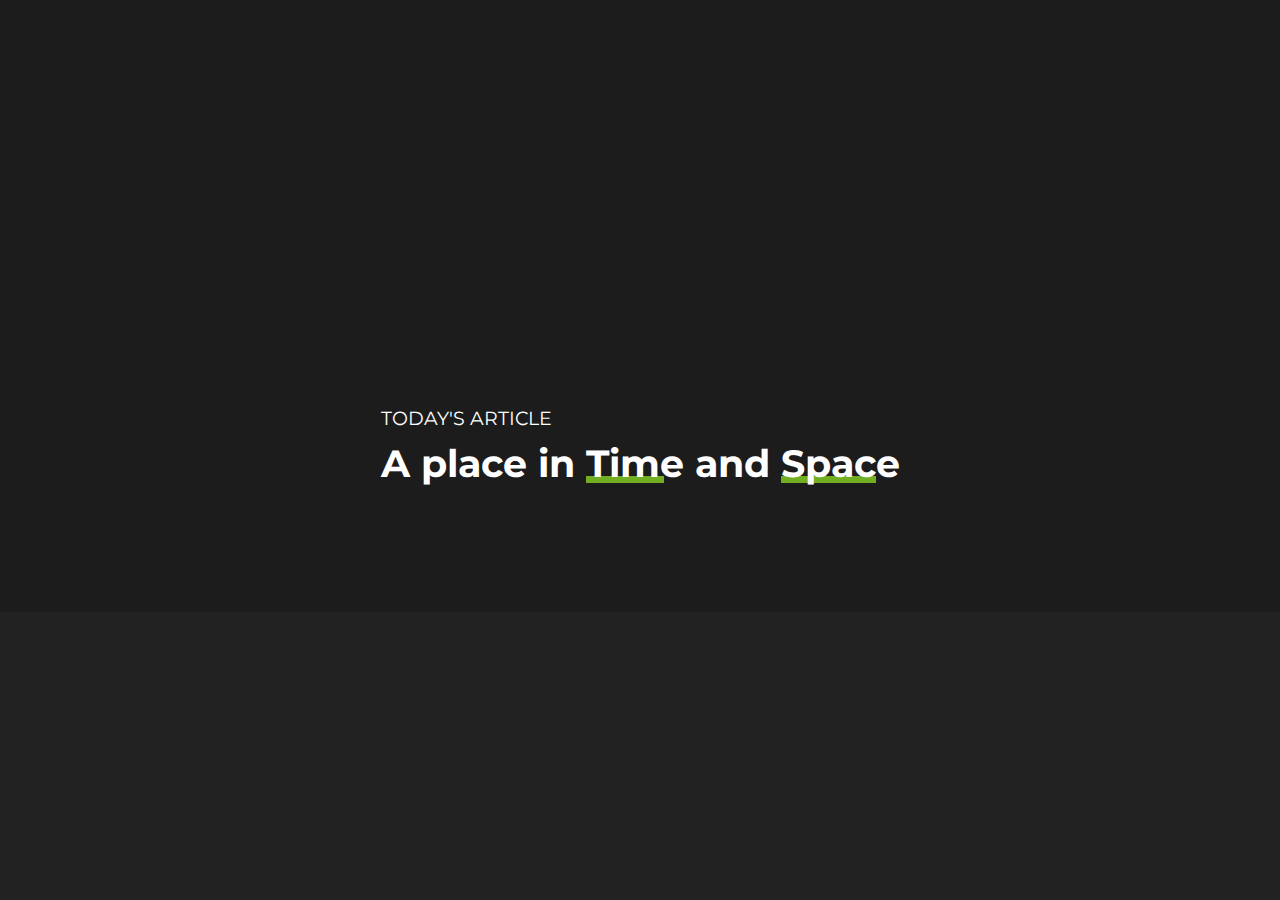
<file: index.html>
<!DOCTYPE html>
<html lang="en">
  <head>
    <meta charset="UTF-8" />
    <meta name="viewport" content="width=device-width, initial-scale=1.0" />
    <link
      href="https://fonts.googleapis.com/css2?family=Montserrat&display=swap"
      rel="stylesheet"
    />
    <link rel="stylesheet" href="style.css" />
    <title>Document</title>
  </head>
  <body>
    <div class="container">
      <p>Today's Article</p>
      <h1>A place in <span>Time</span> and <span>Space</span></h1>
    </div>
  </body>
</html>
</file>
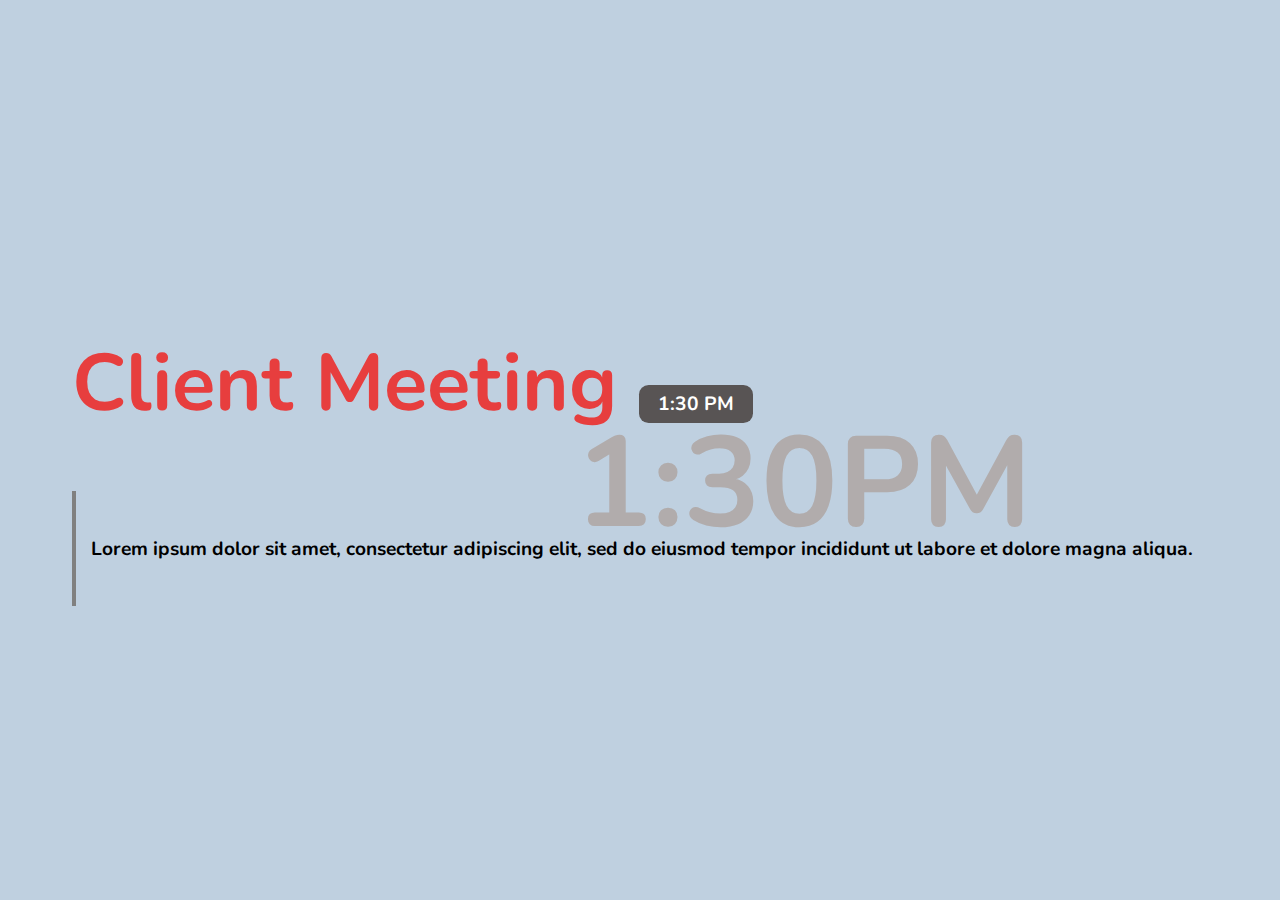
<file: Challenge 1/index.html>
<!DOCTYPE html>
<html lang="en">
  <head>
    <meta charset="UTF-8" />
    <meta name="viewport" content="width=device-width, initial-scale=1.0" />
    <link
      href="https://fonts.googleapis.com/css2?family=Nunito&display=swap"
      rel="stylesheet"
    />
    <link rel="stylesheet" href="style.css" />
    <title>Document</title>
  </head>
  <body>
    <div class="container">
      <h1>Client Meeting <span>1:30 PM</span></h1>
      <p>
        Lorem ipsum dolor sit amet, consectetur adipiscing elit, sed do eiusmod
        tempor incididunt ut labore et dolore magna aliqua.
      </p>
    </div>
  </body>
</html>
</file>
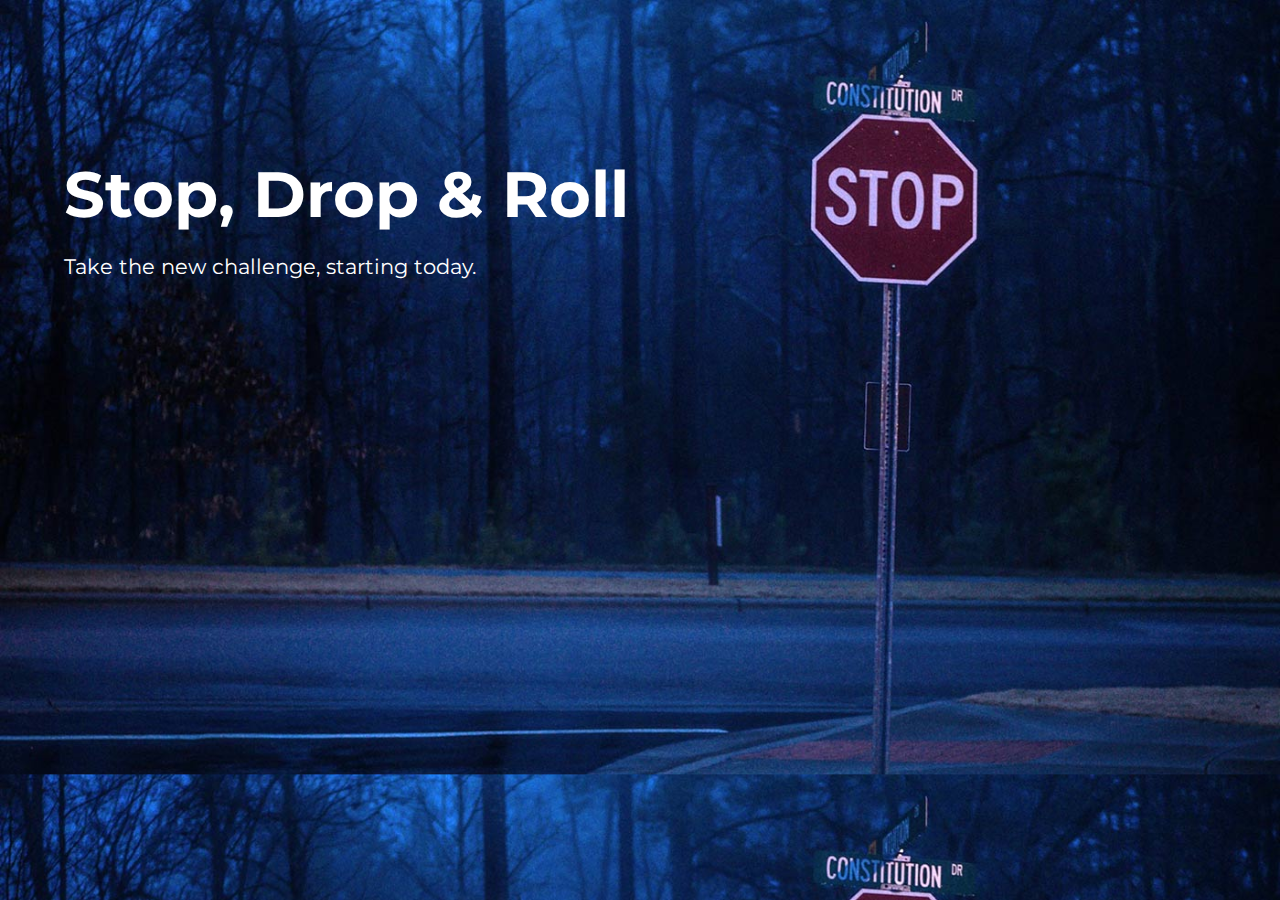
<file: Challenge 2/index.html>
<!DOCTYPE html>
<html lang="en">
  <head>
    <meta charset="UTF-8" />
    <meta name="viewport" content="width=device-width, initial-scale=1.0" />
    <link
      href="https://fonts.googleapis.com/css2?family=Montserrat&display=swap"
      rel="stylesheet"
    />
    <link rel="stylesheet" href="style.css" />
    <title>Document</title>
  </head>
  <body>
    <div class="container">
      <h1>Stop, Drop & Roll</h1>
      <p>Take the new challenge, starting today.</p>
    </div>
  </body>
</html>
</file>
<file: style.css>
html,
body {
  margin: 0;
  padding: 0;
  height: 100vh;
}

body {
  font-family: "Montserrat", sans-serif;
  display: grid;
  place-content: center;
  background: linear-gradient(
    0deg,
    rgba(34, 34, 34, 1) 32%,
    rgba(28, 28, 28, 1) 32%,
    rgba(28, 28, 28, 1) 100%
  );
  color: white;
}

h1 {
  margin-top: 0;
  font-size: 2.4rem;
}

p {
  font-size: 1.2rem;
  margin-bottom: 0.5em;
  text-transform: uppercase;
}

span {
  position: relative;
}

span:before {
  position: absolute;
  content: "";
  height: 0.2em;
  width: 80%;
  bottom: 0.1em;
  z-index: -1;
  background: #71ae21;
}

/*

- White Space
- Color 
- Contrast 
- Scale
- Alignment
- Typography
- Visual Hierarchy

*/
</file>
<file: Challenge 1/style.css>
@font-face {
  font-family: 'Time';
  src: url('Time\ Normal.ttf');
}

html,
body {
  margin: 0;
  padding: 0;
  height: 100vh;
}

body {
  font-family: 'Nunito', sans-serif;
  display: grid;
  place-content: center;
  background: #bfd0e0;
}

.container {
  padding: 2em;
}

h1 {
  font-size: 5em;
  color: rgb(231, 62, 62);
}

p {
  font-size: 1.2rem;
  font-weight: bold;
  padding: 2.3em 0.8em;
  border-left: 4px solid gray;
}

span {
  position: relative;
  font-size: 1.2rem;
  color: white;
  background: #585454;
  border-radius: 0.5em;
  padding: 0.3em 1em;
}

span:before {
  position: absolute;
  z-index: -1;
  content: '1:30PM';
  height: 0.8em;
  left: -0.5em;
  bottom: -0.6em;
  font-size: 8rem;
  color: #b1acac;
}

/*

- White Space
- Color 
- Contrast 
- Scale
- Alignment
- Typography
- Visual Hierarchy

*/
</file>
<file: Challenge 2/style.css>
html,
body {
  margin: 0;
  padding: 0;
  font-family: 'Montserrat', sans-serif;
}

body {
  background: url('./stop.jpg');
  background-size: cover;
  color: white;
}

.container {
  padding: 7em 4em;
}

h1 {
  font-size: 4em;
  margin-bottom: 0;
}

p {
  font-size: 1.3em;
}

/*

- White Space
- Color 
- Contrast 
- Scale
- Alignment
- Typography
- Visual Hierarchy

*/
</file>
